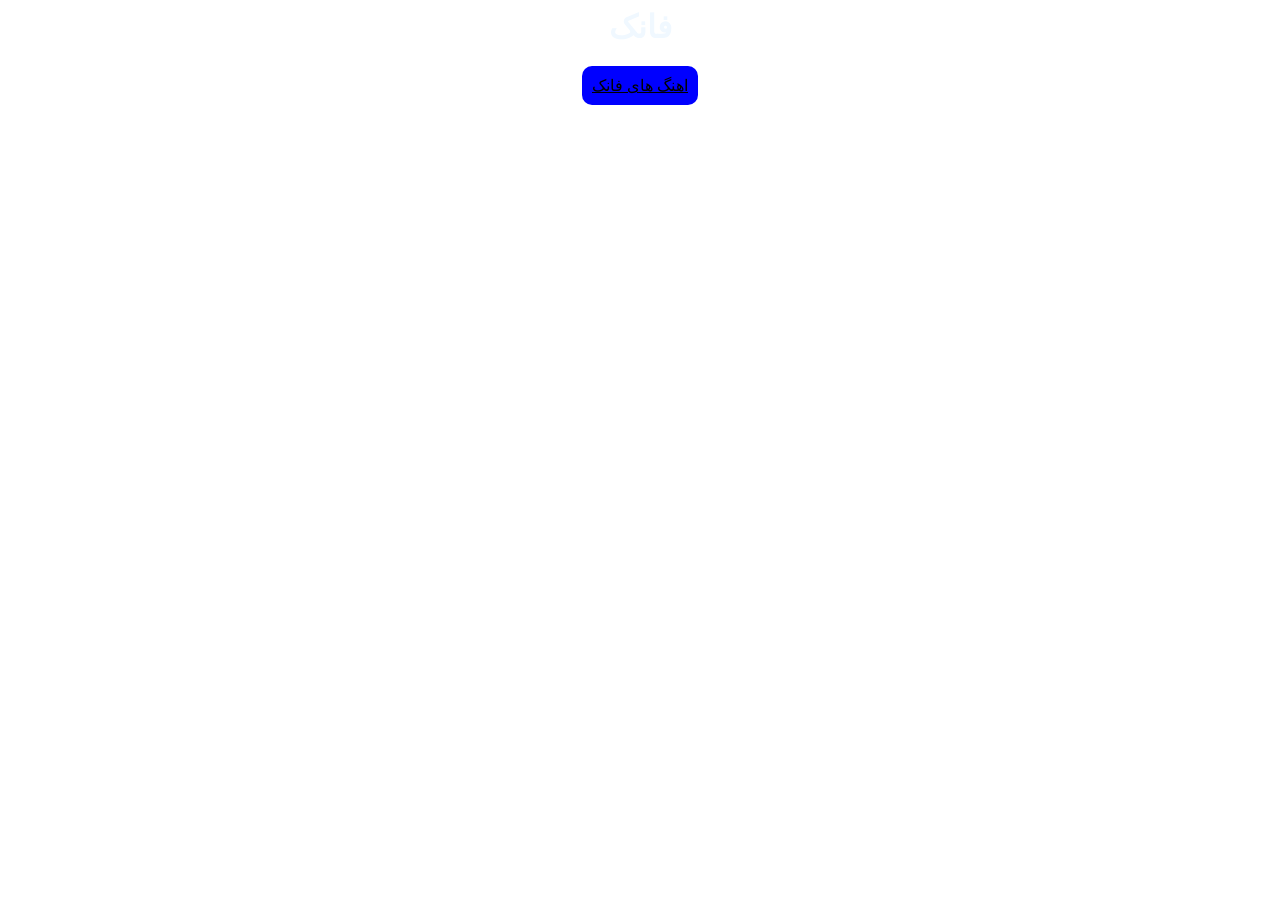
<file: index.html>
<!DOCTYPE html>
<html lang="fa">
<head>
    <meta charset="UTF-8">
    <meta name="viewport" content="width=device-width, initial-scale=1.0">
    <title>Document</title>
    <link rel="stylesheet" href="stayl.css">
</head>
<body>
</body>

<h1>فانک</h1>
<a href="muzik.html">اهنگ های فانک</a>















</html>
</file>
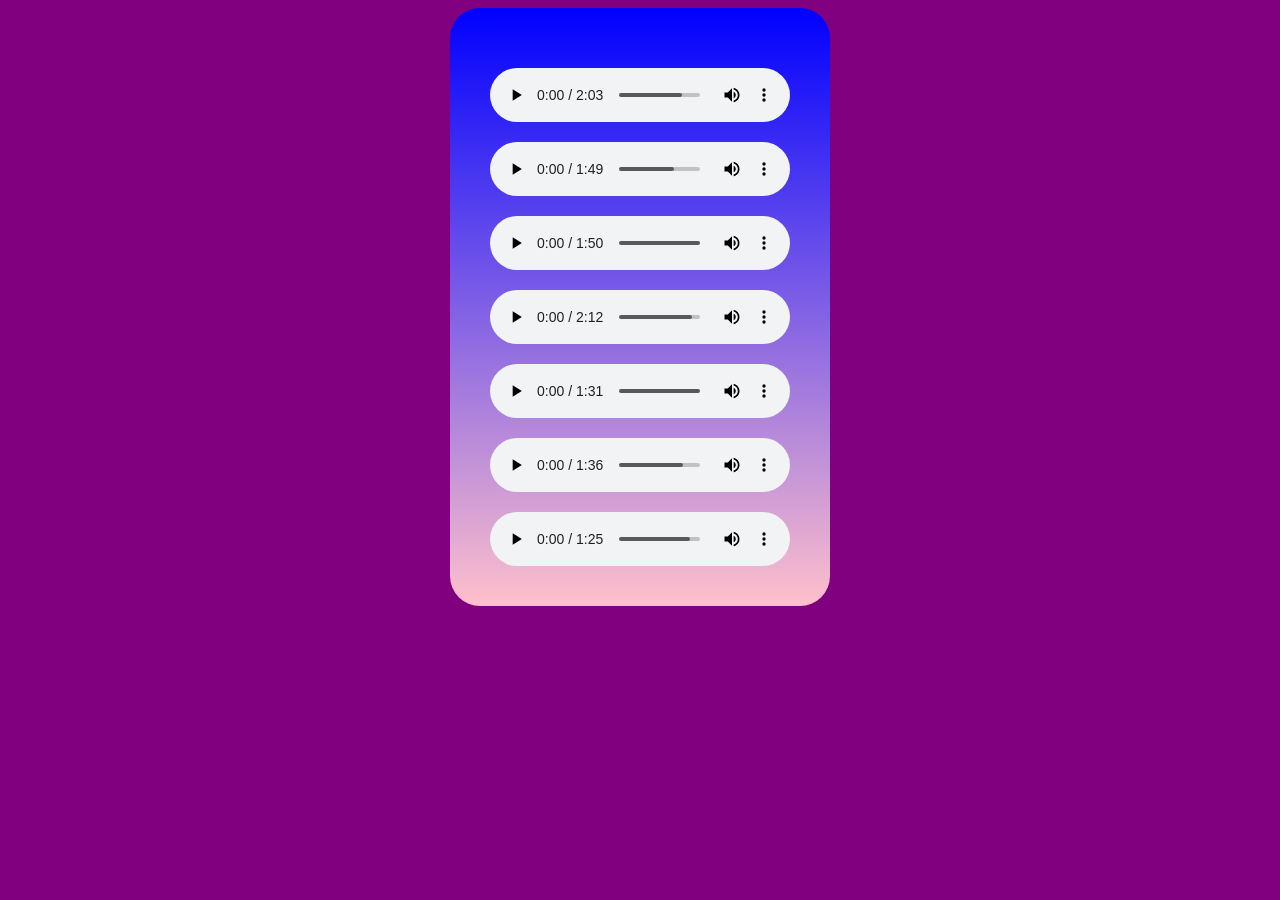
<file: muzik.html>
<!DOCTYPE html>
<html lang="fa">
<head>
    <meta charset="UTF-8">
    <meta name="viewport" content="width=device-width, initial-scale=1.0">
    <title>Document</title>
    <link rel="stylesheet" href="muzik.css">
</head>
<body>
</body>


<ul>
<audio src="La_Vida_La_Vida_-_Saikox-comixmusic.ir.mp3" controls></audio>
<audio src="Brega Do Comfort - Jxndro Mc Jamil.mp3" controls></audio>
<audio src="Brega Do Love instrumental - Nxxkz Silo -prey.mp3" controls></audio>
<audio src="Clima Paro Funk - Dj Øliveira Zl Seek Zl.mp3" controls></audio>
<audio src="Condenado - Trxllface Qõke Fenekot Tvoy.mp3" controls></audio>
<audio src="Jester_-_Mc_Locked.mp3" controls></audio>
<audio src="Montagem_Galacto_Locona_-_Wxrtnax_Dj_Hutao.mp3"controls></audio>
<audio src=""></audio>
</ul>
</html>
</file>
<file: stayl.css>
body {
    background: linear-gradient(purple);
}
h1 {
    color: aliceblue;
    margin: 0 auto;
    display: table;
}
a {
 background: blue;
 padding: 10px;
 margin: 0 auto;
 display: table;
 border-radius: 10px;
 margin-top: 20px;
 color: black;
}
</file>
<file: muzik.css>
body {
    background: purple;
}




audio {
    margin: 0 auto;
    display: table;
    margin-top: 20px;
}
ul {
    width: 50px;
    background: linear-gradient(blue,pink);
    margin: 0 auto;
    display: table;
    padding: 40px;
    border-radius: 30px;
}
</file>
